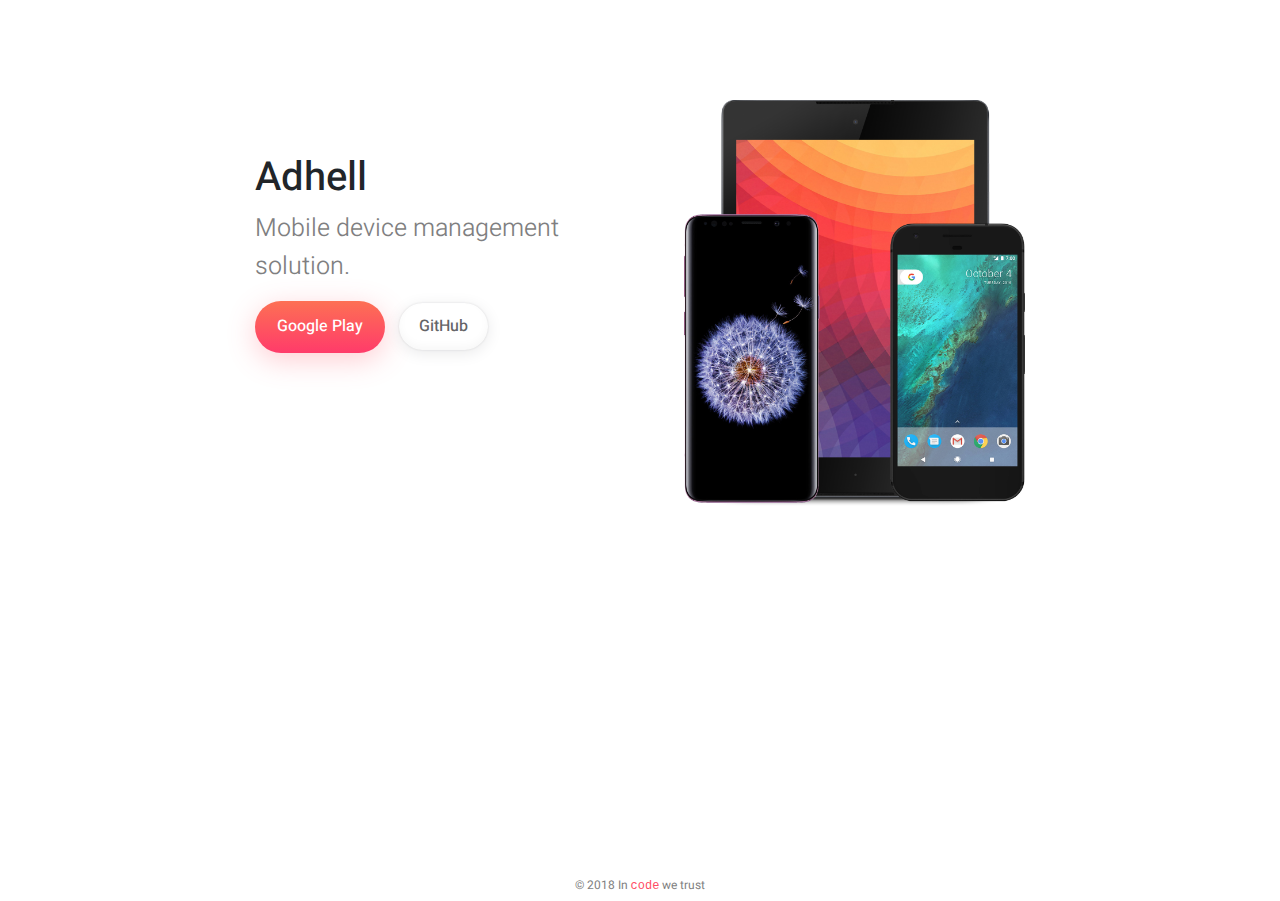
<file: index.html>
<!doctype html>
<html lang="en">
<head>
    <meta charset="utf-8">
    <meta name="viewport" content="width=device-width, initial-scale=1, shrink-to-fit=no">
    <meta name="description" content="Mobile device management solution">
    <meta name="author" content="Raiymbek Kapishev">
    <title>Adhell</title>

    <link rel="stylesheet" href="https://maxcdn.bootstrapcdn.com/bootstrap/4.0.0/css/bootstrap.min.css"
          integrity="sha384-Gn5384xqQ1aoWXA+058RXPxPg6fy4IWvTNh0E263XmFcJlSAwiGgFAW/dAiS6JXm"
          crossorigin="anonymous">

    <link rel="stylesheet" href="https://fonts.googleapis.com/css?family=Heebo:300,400,500">

    <link rel="stylesheet" href="css/style.css">

    <title>Hello, world!</title>
</head>
<body>
    <div class="header">
        <div class="container">
            <div class="row">
                <div class="col-sm left">
                    <div class="mt-1">
                        <h1>Adhell</h1>
                    </div>
                    <p class="legend">
                        Mobile device management solution.
                    </p>
                    <p>
                        <a href="https://play.google.com/store/apps/details?id=com.getadhell.androidapp"
                           target="_blank"><button class="google-play">Google Play</button></a>

                        <a href="https://github.com/adhell"
                           target="_blank"><button class="github" >GitHub</button></a>
                    </p>

                </div>
                <div class="col-sm">
                    <img src="images/devices.png" class="devices" alt="Samsung devices">
                </div>
            </div>
        </div>
    </div>

    <footer class="footer">
        <div class="container">
            <span>&copy; 2018 In <code>code</code> we trust</span>
        </div>
    </footer>

    <!--<script src="https://code.jquery.com/jquery-3.2.1.slim.min.js"-->
            <!--integrity="sha384-KJ3o2DKtIkvYIK3UENzmM7KCkRr/rE9/Qpg6aAZGJwFDMVNA/GpGFF93hXpG5KkN"-->
            <!--crossorigin="anonymous"></script>-->
    <!--<script src="https://cdnjs.cloudflare.com/ajax/libs/popper.js/1.12.9/umd/popper.min.js"-->
            <!--integrity="sha384-ApNbgh9B+Y1QKtv3Rn7W3mgPxhU9K/ScQsAP7hUibX39j7fakFPskvXusvfa0b4Q"-->
            <!--crossorigin="anonymous"></script>-->
    <!--<script src="https://maxcdn.bootstrapcdn.com/bootstrap/4.0.0/js/bootstrap.min.js"-->
            <!--integrity="sha384-JZR6Spejh4U02d8jOt6vLEHfe/JQGiRRSQQxSfFWpi1MquVdAyjUar5+76PVCmYl"-->
            <!--crossorigin="anonymous"></script>-->
</body>

</html>
</file>
<file: css/style.css>
html {
    position: relative;
    min-height: 100%;
}

body {
    font-family: 'Heebo', sans-serif;
    margin-bottom: 60px;
}

.header {
    padding: 100px 0 0 0;
}

p.legend {
    font-size: 25px;
    font-weight: 300;
    color: #7f7f81;
}

.left {
    padding-top: 50px;
}

img.devices {
    width: 100%;
    height: auto;
}

.footer {
    position: absolute;
    bottom: 0;
    width: 100%;
    height: 30px;
    color: #7f7f81;
    line-height: 30px;
    font-size: 12px;
    text-align: center;
    text-align: -moz-center;
    text-align: -webkit-center;
}

.container {
    width: auto;
    max-width: 800px;
    padding: 0 15px;
}

code {
    color: #ff4b63;
    font-size: 12px;
}

button {
    padding: 13px 22px 15px 22px;
    border-radius: 100px;
    font-size: 16px;
    font-weight: 500;
    border: none;
    cursor: pointer;
    outline: none;
    transition: all .25s ease;
}

button:focus,button:active {
    outline: none;
}

button.google-play {
    background-image: linear-gradient(-180deg,#fd7054 0,#ff3b6a 100%);
    box-shadow: 0 7px 29px 0 rgba(254,89,105,.3);
    margin-right: 10px;
    color: #fff;
}

button.github {
    padding: 11px 20px 12px 20px;
    margin-bottom: 20px;
    border: none;
    color: #646467;
    background-color: #fff;
    box-shadow: 0 0 2px 0 rgba(44,47,51,.15), 0 3px 16px 0 #e9e9ea, inset 0 -4px 8px 0 rgba(0,0,0,.03);
    border-radius: 100px;
}

button:hover {
    transform: translateY(-2px);
}

button:hover.google-play {
    box-shadow:0 7px 34px 0 rgba(254,89,105,.5);
}

button:hover.github {
     box-shadow:0 0 2px 0 rgba(44,47,51,.15),0 3px 26px 0 #d9d9df,inset 0 -4px 8px 0 rgba(0,0,0,.03);
 }

a {
    cursor: pointer;
    text-decoration: none;
}

@media (max-width: 575px) {
    .header {
        padding: 10px 0 0 0;
    }
    .left {
        padding-bottom: 30px;
        text-align: center;
        text-align: -moz-center;
        text-align: -webkit-center;
    }
}
</file>
